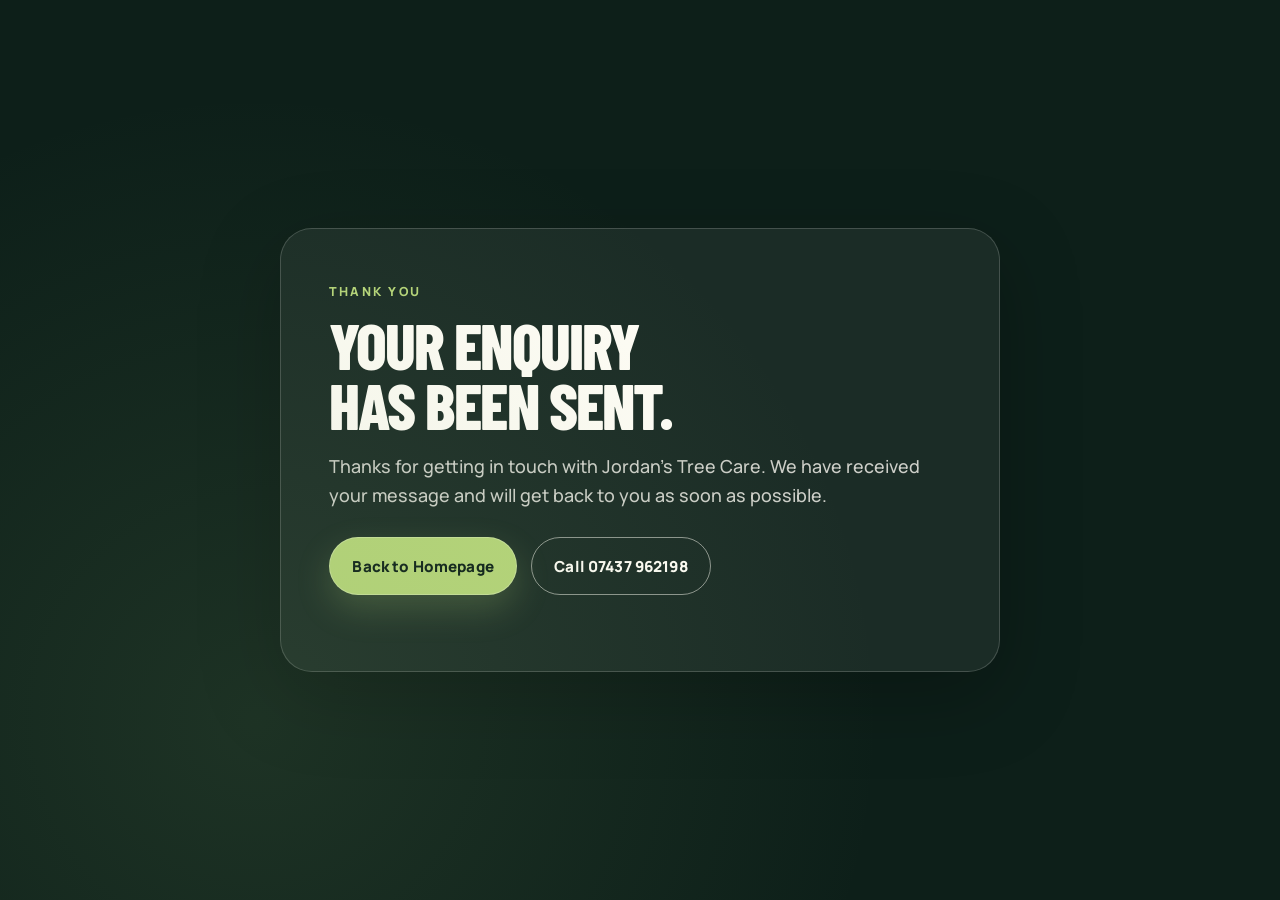
<file: thank-you.html>
<!DOCTYPE html>
<html lang="en-GB">
<head>
  <meta charset="UTF-8">
  <meta name="viewport" content="width=device-width, initial-scale=1.0">
  <title>Thank You | Jordan's Tree Care</title>
  <meta name="description" content="Thank you for getting in touch with Jordan's Tree Care. Your enquiry has been received.">
  <meta name="robots" content="noindex, follow">
  <link rel="icon" href="favicon.ico" type="image/x-icon">
  <link rel="shortcut icon" href="favicon.ico" type="image/x-icon">
  <link rel="stylesheet" href="styles.css">
</head>
<body class="thank-you-body">
  <main class="quote thank-you-page">
    <div class="container thank-you-wrap">
      <div class="thank-you-card">
        <span class="eyebrow eyebrow-light">Thank You</span>
        <h1 class="quote-title">Your enquiry<br>has been sent.</h1>
        <p class="text-large">Thanks for getting in touch with Jordan's Tree Care. We have received your message and will get back to you as soon as possible.</p>
        <div class="hero-ctas">
          <a href="/" class="btn-primary">Back to Homepage</a>
          <a href="tel:07437962198" class="btn-secondary btn-secondary-light">Call 07437 962198</a>
        </div>
      </div>
    </div>
  </main>
</body>
</html>
</file>
<file: styles.css>
@import url('https://fonts.googleapis.com/css2?family=Barlow+Condensed:wght@600;700;800&family=Manrope:wght@400;500;600;700;800&display=swap');

/* ============ TOKENS ============ */
:root {
  --forest-950: #0D1F19;
  --forest-900: #10231D;
  --forest-800: #18382E;
  --forest-700: #224A3D;
  --moss-600: #456B4D;
  --leaf-500: #7FA66A;
  --leaf-300: #B7D67A;
  --cream-100: #F4F0E6;
  --cream-50: #FFFDF6;
  --stone-200: #D8D3C6;
  --stone-500: #918A7B;
  --bark-600: #7A5635;
  --charcoal-950: #111816;
  --white: #fff;
  --black: #000;

  --bg-main: var(--cream-100);
  --bg-light: var(--cream-50);
  --bg-dark: var(--forest-950);
  --text-main: var(--charcoal-950);
  --text-muted: #5D665F;
  --text-on-dark: var(--cream-50);
  --border-soft: rgba(16,35,29,.14);
  --border-dark: rgba(255,253,246,.18);
  --cta-bg: var(--leaf-300);
  --cta-text: var(--forest-950);
  --cta-hover: #C8E58F;

  --space-1:.25rem; --space-2:.5rem; --space-3:.75rem; --space-4:1rem;
  --space-5:1.5rem; --space-6:2rem; --space-7:3rem; --space-8:4rem;
  --space-9:6rem; --space-10:8rem;

  --radius-sm:.5rem; --radius-md:1rem; --radius-lg:1.5rem; --radius-xl:2rem; --radius-pill:999px;

  --shadow-soft:0 16px 40px rgba(13,31,25,.10);
  --shadow-medium:0 24px 70px rgba(13,31,25,.16);
  --shadow-dark:0 24px 80px rgba(0,0,0,.25);

  --ease-standard:cubic-bezier(.2,.8,.2,1);
  --ease-soft:cubic-bezier(.16,1,.3,1);
  --duration-fast:180ms; --duration-med:280ms; --duration-slow:520ms;
  --mobile-header-offset: 0px;
}

/* ============ RESET / BASE ============ */
*,*::before,*::after{box-sizing:border-box}
html{font-size:16px;scroll-behavior:smooth}
body{
  margin:0;
  background:var(--bg-main);
  color:var(--text-main);
  font-family:"Manrope",Inter,system-ui,sans-serif;
  font-size:1rem;
  line-height:1.65;
  -webkit-font-smoothing:antialiased;
}
img{max-width:100%;display:block}
button{font:inherit;cursor:pointer;border:0;background:none;color:inherit}
a{color:inherit;text-decoration:none}
ul{margin:0;padding:0;list-style:none}
:focus-visible{outline:3px solid var(--leaf-300);outline-offset:4px;border-radius:6px}

/* ============ TYPO ============ */
h1,h2,h3,h4{margin:0;color:inherit;font-family:"Barlow Condensed","Arial Narrow",sans-serif;text-transform:uppercase;font-weight:800;letter-spacing:-.025em;line-height:.95}
h1{font-size:clamp(3rem,7vw,6rem);letter-spacing:-.03em}
h2{font-size:clamp(2.3rem,5vw,4.5rem)}
h3{font-size:clamp(1.4rem,2.4vw,1.9rem);font-weight:700;letter-spacing:-.015em;line-height:1}
h4{font-size:1.05rem;letter-spacing:.04em}
p{margin:0 0 1rem}
.text-large{font-size:clamp(1.05rem,1.4vw,1.25rem);line-height:1.6;font-weight:500;color:var(--text-muted)}
.eyebrow{display:inline-block;font-family:"Manrope",sans-serif;font-size:.78rem;line-height:1;font-weight:800;letter-spacing:.18em;text-transform:uppercase;color:var(--moss-600);margin-bottom:1rem}
.eyebrow-light{color:var(--leaf-300)}
.accent{color:var(--leaf-300)}

/* ============ LAYOUT ============ */
.container{width:min(100% - 2rem,1180px);margin-inline:auto}
@media(min-width:1200px){.container{width:min(100% - 4rem,1180px)}}
.section{padding-block:var(--space-9)}
@media(max-width:1023px){.section{padding-block:var(--space-8)}}
@media(max-width:767px){.section{padding-block:var(--space-7)}}
.section-head{max-width:720px;margin-bottom:var(--space-7)}

/* ============ BUTTONS ============ */
.btn-primary,.btn-secondary{
  display:inline-flex;align-items:center;justify-content:center;gap:.6rem;
  min-height:48px;padding:.95rem 1.4rem;border-radius:var(--radius-pill);
  font-weight:800;text-decoration:none;font-size:.95rem;letter-spacing:.01em;
  transition:transform 220ms var(--ease-standard),background 220ms,box-shadow 220ms,border-color 220ms;
  white-space:nowrap;
}
.btn-primary{background:var(--cta-bg);color:var(--cta-text);border:1px solid rgba(255,253,246,.25);box-shadow:0 14px 34px rgba(183,214,122,.22)}
.btn-primary:hover{background:var(--cta-hover);transform:translateY(-2px);box-shadow:0 18px 46px rgba(183,214,122,.30)}
.btn-primary svg{transition:transform 220ms var(--ease-standard)}
.btn-primary:hover svg{transform:translateX(3px)}
.btn-secondary{background:transparent;color:var(--forest-950);border:1.5px solid currentColor}
.btn-secondary:hover{background:var(--forest-950);color:var(--cream-50)}
.btn-secondary-light{color:var(--cream-50);border-color:rgba(255,253,246,.5)}
.btn-secondary-light:hover{background:var(--cream-50);color:var(--forest-950)}
.btn-block{width:100%;margin-top:.5rem}

/* ============ HEADER ============ */
.site-header{
  position:fixed;top:0;left:0;right:0;z-index:100;
  width:100%;
  background:rgba(13,31,25,.92);
  backdrop-filter:blur(16px);
  -webkit-backdrop-filter:blur(16px);
  border-bottom:1px solid rgba(255,253,246,.12);
  color:var(--cream-50);
}
main{padding-top:var(--mobile-header-offset)}
.header-inner{display:flex;align-items:center;justify-content:space-between;gap:1.5rem;padding-block:.85rem}
.logo{display:flex;align-items:center;gap:.65rem}
.logo-mark{width:53px;height:53px;object-fit:contain;filter:brightness(0) invert(1)}
.logo-text{display:flex;flex-direction:column;line-height:.95;font-family:"Barlow Condensed",sans-serif;text-transform:uppercase}
.logo-top{font-weight:800;font-size:1.45rem;letter-spacing:-.01em}
.logo-sub{font-weight:600;font-size:.9rem;letter-spacing:.22em;color:var(--leaf-300)}
.nav ul{display:flex;gap:1.75rem}
.nav a{font-size:.92rem;font-weight:600;color:var(--cream-50);opacity:.85;transition:opacity 180ms,color 180ms}
.nav a:hover{opacity:1;color:var(--leaf-300)}
.header-cta{padding:.7rem 1.1rem;min-height:42px;font-size:.85rem}
.menu-toggle{display:none;width:42px;height:42px;flex-direction:column;justify-content:center;align-items:center;gap:5px;border-radius:8px}
.menu-toggle span{display:block;width:22px;height:2px;background:var(--cream-50);transition:transform .25s,opacity .2s}
.menu-toggle[aria-expanded="true"] span:nth-child(1){transform:translateY(7px) rotate(45deg)}
.menu-toggle[aria-expanded="true"] span:nth-child(2){opacity:0}
.menu-toggle[aria-expanded="true"] span:nth-child(3){transform:translateY(-7px) rotate(-45deg)}
.mobile-menu{display:none;flex-direction:column;gap:.6rem;padding:1rem 1.25rem 1.5rem;border-top:1px solid rgba(255,253,246,.1);background:var(--forest-950)}
.mobile-menu a{padding:.6rem 0;font-weight:600;border-bottom:1px solid rgba(255,253,246,.08)}
.mobile-menu .btn-primary,.mobile-menu .btn-secondary{margin-top:.5rem;border-bottom:0}
@media(max-width:900px){
  .nav,.header-cta{display:none}
  .menu-toggle{display:flex}
  .mobile-menu[data-open="true"]{display:flex}
}
/* ============ HERO ============ */
.hero{position:relative;background:var(--forest-950);color:var(--cream-50);overflow:hidden;padding-block:var(--space-9) var(--space-9)}
.hero-bg{
  position:absolute;inset:0;
  background:
    radial-gradient(circle at 18% 28%,rgba(127,166,106,.18),transparent 45%),
    radial-gradient(circle at 85% 70%,rgba(34,74,61,.55),transparent 55%),
    repeating-radial-gradient(circle at 20% 30%,transparent 0 38px,rgba(183,214,122,.06) 39px 40px,transparent 41px 78px);
  pointer-events:none;
}
.hero-grid{position:relative;display:grid;grid-template-columns:1.1fr .9fr;gap:var(--space-7);align-items:center;z-index:1}
.hero-title{font-family:"Barlow Condensed",sans-serif;font-size:clamp(3.2rem,8vw,6.5rem);line-height:.88;font-weight:800;letter-spacing:-.035em;text-transform:uppercase;margin:.5rem 0 1.25rem}
.hero-text .text-large{color:rgba(255,253,246,.78);max-width:38ch}
.hero-ctas{display:flex;flex-wrap:wrap;gap:.85rem;margin:1.75rem 0 1.75rem}
.trust-row{display:flex;flex-wrap:wrap;gap:.6rem}
.trust-badge{display:inline-flex;align-items:center;gap:.55rem;padding:.55rem .9rem;border-radius:var(--radius-pill);background:rgba(255,253,246,.06);border:1px solid rgba(255,253,246,.18);font-size:.82rem;font-weight:600;letter-spacing:.02em}
.trust-badge .dot{width:8px;height:8px;border-radius:50%;background:var(--leaf-300);box-shadow:0 0 0 4px rgba(183,214,122,.18)}
.hero-image{position:relative}
.hero-image img{
  width:100%;aspect-ratio:4/5;object-fit:cover;
  clip-path:polygon(14% 0,100% 0,100% 100%,0 100%);
  border-radius:0;
  box-shadow:var(--shadow-dark);
}
.hero-badge{
  position:absolute;left:-1rem;bottom:1.5rem;
  display:flex;align-items:center;gap:.85rem;
  padding:.85rem 1.1rem;
  background:var(--cream-50);color:var(--forest-950);
  border-radius:var(--radius-pill);
  box-shadow:var(--shadow-medium);
}
.hero-badge svg{color:var(--leaf-500)}
.hero-badge strong{display:block;font-family:"Barlow Condensed",sans-serif;text-transform:uppercase;letter-spacing:.04em;line-height:1}
.hero-badge span{font-size:.75rem;color:var(--text-muted);letter-spacing:.06em;text-transform:uppercase;font-weight:600}
@media(max-width:900px){
  .hero-grid{grid-template-columns:1fr;gap:var(--space-6)}
  .hero-image img{aspect-ratio:5/4;clip-path:polygon(8% 0,100% 0,100% 100%,0 100%)}
}

/* ============ SERVICES ============ */
.services-grid{display:grid;grid-template-columns:repeat(4,1fr);gap:1.5rem}
@media(max-width:1023px){.services-grid{grid-template-columns:repeat(2,1fr)}}
@media(max-width:520px){.services-grid{grid-template-columns:1fr;gap:1rem}}
.service-card{
  position:relative;overflow:hidden;border-radius:var(--radius-lg);
  background:var(--cream-50);border:1px solid var(--border-soft);
  box-shadow:var(--shadow-soft);
  transition:transform 280ms var(--ease-standard),border-color 280ms,box-shadow 280ms;
  display:flex;flex-direction:column;
}
.service-card:hover{transform:translateY(-6px);border-color:rgba(127,166,106,.6);box-shadow:var(--shadow-medium)}
.service-image{aspect-ratio:4/3;overflow:hidden;position:relative}
.service-image img{width:100%;height:100%;object-fit:cover;transition:transform 600ms var(--ease-soft)}
.service-card:hover .service-image img{transform:scale(1.06)}
.service-image::after{
  content:"";position:absolute;inset:auto 0 0 0;height:40%;
  background:linear-gradient(to top,rgba(13,31,25,.25),transparent);
}
.service-body{padding:1.25rem 1.25rem 1.5rem}
.service-body h3{margin-bottom:.4rem;color:var(--forest-950)}
.service-body p{font-size:.92rem;color:var(--text-muted);margin:0}
.service-body-only{padding:2rem 1.5rem}
.svc-icon{
  width:48px;height:48px;border-radius:14px;
  background:var(--forest-950);color:var(--leaf-300);
  display:flex;align-items:center;justify-content:center;margin-bottom:1rem;
}

/* ============ DARK BAND ============ */
.band{background:var(--forest-950);color:var(--cream-50);padding-block:var(--space-7);position:relative;overflow:hidden}
.band::before{
  content:"";position:absolute;inset:0;
  background:radial-gradient(circle at 80% 50%,rgba(127,166,106,.18),transparent 55%);
  pointer-events:none;
}
.band-inner{position:relative;display:flex;align-items:center;justify-content:space-between;gap:2rem;flex-wrap:wrap}
.band-title{font-size:clamp(2rem,3.5vw,3rem);margin:0}

/* ============ WORK ============ */
.work-feature{
  margin:0 0 2rem;
  border-radius:var(--radius-lg);
  overflow:hidden;
  box-shadow:var(--shadow-medium);
  aspect-ratio:16/9;
  background:#000;
}
.work-feature img{
  width:100%;
  height:100%;
  object-fit:cover;
  display:block;
}
@media(max-width:520px){.work-feature{aspect-ratio:4/3}}
.gallery img{width:100%;aspect-ratio:16/9;object-fit:cover;border-radius:var(--radius-lg);box-shadow:var(--shadow-soft)}
@media(max-width:520px){.gallery img{aspect-ratio:4/3}}

/* ============ WHY ============ */
.why-grid{display:grid;grid-template-columns:1fr 1.2fr;gap:var(--space-7);align-items:start}
@media(max-width:900px){.why-grid{grid-template-columns:1fr}}
.why-list{display:grid;gap:1rem}
.why-list li{
  padding:1.25rem 1.5rem;background:var(--cream-50);border:1px solid var(--border-soft);
  border-radius:var(--radius-md);box-shadow:var(--shadow-soft);
  border-left:4px solid var(--leaf-500);
}
.why-list strong{display:block;font-family:"Barlow Condensed",sans-serif;text-transform:uppercase;letter-spacing:-.01em;font-size:1.2rem;margin-bottom:.15rem}

/* ============ LANDLORDS ============ */
.landlords-card{
  display:grid;grid-template-columns:1.2fr 1fr;gap:0;
  background:var(--forest-950);color:var(--cream-50);
  border-radius:var(--radius-xl);overflow:hidden;
  box-shadow:var(--shadow-medium);
}
.landlords-text{padding:clamp(2rem,5vw,4rem)}
.landlords-text .eyebrow{color:var(--leaf-300)}
.landlords-text p{color:rgba(255,253,246,.75)}
.check-list{display:grid;gap:.6rem;margin:1.5rem 0 2rem}
.check-list li{padding-left:1.75rem;position:relative;font-weight:500}
.check-list li::before{
  content:"";position:absolute;left:0;top:.45rem;width:14px;height:14px;border-radius:50%;
  background:var(--leaf-300);box-shadow:0 0 0 4px rgba(183,214,122,.18);
}
.landlords-img{position:relative;min-height:300px}
.landlords-img img{position:absolute;inset:0;width:100%;height:100%;object-fit:cover;clip-path:polygon(15% 0,100% 0,100% 100%,0 100%)}
@media(max-width:900px){.landlords-card{grid-template-columns:1fr}.landlords-img img{clip-path:polygon(0 12%,100% 0,100% 100%,0 100%)}}

/* ============ AREAS ============ */
.areas-grid{display:grid;grid-template-columns:1.1fr .9fr;gap:var(--space-7);align-items:center}
@media(max-width:900px){.areas-grid{grid-template-columns:1fr}}
.area-chips{display:flex;flex-wrap:wrap;gap:.5rem;margin-top:1.5rem}
.area-chips span{padding:.5rem .9rem;background:var(--cream-50);border:1px solid var(--border-soft);border-radius:var(--radius-pill);font-size:.82rem;font-weight:600;color:var(--forest-800)}
.area-card{
  position:relative;aspect-ratio:1/1;max-width:440px;margin-inline:auto;width:100%;
  background:radial-gradient(circle at center,var(--forest-800),var(--forest-950));
  border-radius:var(--radius-xl);overflow:hidden;color:var(--leaf-300);
  display:flex;align-items:center;justify-content:center;
  box-shadow:var(--shadow-medium);
}
.area-map-card{padding:0}
.service-map-frame{
  position:absolute;inset:0;z-index:1;
  width:100%;height:100%;border:0;display:block;
  filter:saturate(.92) contrast(1.02);
}
.service-map-blocker{
  position:absolute;inset:0;z-index:2;
  background:transparent;
}
.service-radius-ring{
  position:absolute;left:50%;top:50%;z-index:3;
  width:83.333%;height:83.333%;
  transform:translate(-50%,-50%);
  border-radius:50%;
  border:2px solid rgba(127,166,106,.95);
  background:rgba(183,214,122,.14);
  box-shadow:0 0 0 999px rgba(13,31,25,.12) inset;
  pointer-events:none;
}
.service-radius-dot{
  position:absolute;left:50%;top:50%;
  width:14px;height:14px;
  transform:translate(-50%,-50%);
  border-radius:50%;
  background:var(--leaf-300);
  border:3px solid var(--forest-950);
  box-shadow:0 0 0 8px rgba(183,214,122,.22);
}
.area-card .area-label{position:absolute;bottom:1.5rem;left:50%;transform:translateX(-50%);font-family:"Barlow Condensed",sans-serif;text-transform:uppercase;letter-spacing:.15em;font-size:.85rem;color:var(--cream-50);background:rgba(13,31,25,.6);padding:.5rem 1rem;border-radius:var(--radius-pill);border:1px solid var(--border-dark)}
.area-card .area-label{z-index:4;backdrop-filter:blur(8px);-webkit-backdrop-filter:blur(8px)}

/* ============ LOCAL COPY ============ */
.local-copy{background:linear-gradient(180deg,rgba(255,253,246,.45),rgba(244,240,230,.95))}
.local-copy-grid{display:grid;grid-template-columns:repeat(2,1fr);gap:1.5rem}
@media(max-width:900px){.local-copy-grid{grid-template-columns:1fr}}
.local-copy-card{
  padding:1.5rem 1.5rem 1.65rem;background:var(--cream-50);
  border:1px solid var(--border-soft);border-radius:var(--radius-lg);
  box-shadow:var(--shadow-soft);
}
.local-copy-card h3{margin-bottom:.55rem;color:var(--forest-950)}
.local-copy-card p{margin:0;color:var(--text-muted)}

/* ============ QUOTE ============ */
.quote{background:var(--forest-950);color:var(--cream-50);position:relative;overflow:hidden}
.quote::before{
  content:"";position:absolute;inset:0;
  background:radial-gradient(circle at 20% 80%,rgba(127,166,106,.15),transparent 50%);
  pointer-events:none;
}
.quote-grid{position:relative;display:grid;grid-template-columns:1fr 1.1fr;gap:var(--space-7);align-items:start}
@media(max-width:900px){.quote-grid{grid-template-columns:1fr}}
.quote-title{font-size:clamp(2.5rem,5vw,4.5rem);margin-bottom:1rem}
.quote .text-large{color:rgba(255,253,246,.78)}
.phone-cta{
  display:inline-flex;align-items:center;gap:1rem;margin-top:1.5rem;
  padding:1rem 1.25rem;border-radius:var(--radius-lg);
  background:rgba(255,253,246,.06);border:1px solid var(--border-dark);
  transition:background 220ms,transform 220ms;
}
.phone-cta:hover{background:rgba(255,253,246,.10);transform:translateY(-2px)}
.phone-cta svg{color:var(--leaf-300)}
.phone-cta small{display:block;font-size:.72rem;letter-spacing:.16em;text-transform:uppercase;color:rgba(255,253,246,.6);font-weight:700}
.phone-cta strong{font-family:"Barlow Condensed",sans-serif;font-size:1.6rem;letter-spacing:.02em}

.quote-form{
  background:var(--cream-50);color:var(--text-main);
  padding:clamp(1.5rem,3vw,2.25rem);
  border-radius:var(--radius-lg);
  box-shadow:var(--shadow-dark);
  display:grid;gap:1rem;
}
.quote-card{
  align-content:start;
}
.quote-card-title{
  color:var(--forest-950);
  line-height:1.02;
}
.quote-card-copy,
.quote-help{
  margin:0;
  color:var(--text-muted);
  font-size:.98rem;
}
.quote-list{
  display:grid;
  gap:.7rem;
  margin:0;
}
.quote-list li{
  position:relative;
  padding-left:1.5rem;
  color:var(--forest-900);
  font-weight:600;
}
.quote-list li::before{
  content:"";
  position:absolute;
  left:0;
  top:.55rem;
  width:9px;
  height:9px;
  border-radius:50%;
  background:var(--leaf-500);
  box-shadow:0 0 0 5px rgba(127,166,106,.16);
}
.quote-email-btn{
  margin-top:.25rem;
}
.quote-email-link{
  width:fit-content;
  font-weight:800;
  color:var(--forest-800);
  word-break:break-word;
}
.quote-email-link:hover{
  color:var(--moss-600);
}
.field{display:flex;flex-direction:column;gap:.4rem}
.field-row{display:grid;grid-template-columns:1fr 1fr;gap:1rem}
@media(max-width:520px){.field-row{grid-template-columns:1fr}}
.field label{font-size:.78rem;font-weight:700;text-transform:uppercase;letter-spacing:.12em;color:var(--forest-800)}
.field input,.field select,.field textarea{
  font:inherit;padding:.85rem 1rem;border-radius:var(--radius-md);
  border:1.5px solid var(--border-soft);background:#fff;color:var(--text-main);
  transition:border-color 180ms,box-shadow 180ms;
}
.field input:focus,.field select:focus,.field textarea:focus{
  outline:none;border-color:var(--leaf-500);box-shadow:0 0 0 4px rgba(127,166,106,.18);
}
.field textarea{resize:vertical;min-height:110px}
.form-note{margin:.25rem 0 0;font-size:.88rem;color:var(--moss-600);min-height:1.2em}
.form-note.error{color:#B84A3A}
.quote-form button[disabled]{opacity:.7;cursor:wait}

/* ============ THANK YOU ============ */
.thank-you-body{background:var(--forest-950)}
.thank-you-page{min-height:100vh;display:flex;align-items:center;padding-block:2rem}
.thank-you-wrap{width:100%;padding-inline:1rem}
.thank-you-card{
  max-width:720px;margin:0 auto;
  padding:clamp(2rem,4vw,3rem);
  background:rgba(255,253,246,.06);
  border:1px solid var(--border-dark);
  border-radius:var(--radius-xl);
  box-shadow:var(--shadow-dark);
}

/* ============ FAQ ============ */
.faq-list{display:grid;grid-template-columns:repeat(2,1fr);gap:1.25rem}
@media(max-width:900px){.faq-list{grid-template-columns:1fr}}
.faq-item{
  padding:1.5rem;background:var(--cream-50);
  border:1px solid var(--border-soft);border-radius:var(--radius-lg);
  box-shadow:var(--shadow-soft);
}
.faq-item h3{margin-bottom:.55rem;color:var(--forest-950)}
.faq-item p{margin:0;color:var(--text-muted)}

/* ============ FOOTER ============ */
.footer{background:var(--forest-950);color:var(--cream-50);padding-block:var(--space-8) var(--space-6);position:relative;overflow:hidden}
.footer::before{
  content:"";position:absolute;inset:0;
  background:repeating-radial-gradient(circle at 90% 110%,transparent 0 60px,rgba(183,214,122,.05) 61px 62px,transparent 63px 130px);
  pointer-events:none;
}
.footer-grid{position:relative;display:grid;grid-template-columns:1.4fr 1fr 1.2fr;gap:var(--space-6);padding-bottom:var(--space-6);border-bottom:1px solid var(--border-dark)}
@media(max-width:768px){.footer-grid{grid-template-columns:1fr}}
.footer h4{font-family:"Barlow Condensed",sans-serif;text-transform:uppercase;letter-spacing:.12em;font-size:.95rem;color:var(--leaf-300);margin-bottom:1rem}
.footer ul{display:grid;gap:.5rem;font-size:.92rem;color:rgba(255,253,246,.75)}
.footer ul a:hover{color:var(--leaf-300)}
.footer p{color:rgba(255,253,246,.7);margin-top:.75rem;font-size:.92rem;max-width:36ch}
.footer-cta{margin-top:1rem}
.copyright{position:relative;display:flex;justify-content:space-between;align-items:center;padding-top:var(--space-5);font-size:.82rem;color:rgba(255,253,246,.55);flex-wrap:wrap;gap:.5rem}
.copyright a:hover{color:var(--leaf-300)}
.copyright-links{display:flex;align-items:center;gap:1rem 1.5rem;flex-wrap:wrap;justify-content:flex-end}
.site-credit{
  display:inline-flex;align-items:center;gap:.75rem;
  color:rgba(255,253,246,.9);
}
.site-credit-text{
  font-size:.78rem;font-weight:700;letter-spacing:.14em;
  text-transform:uppercase;color:rgba(255,253,246,.62);
}
.site-credit-logo{
  width:auto;height:clamp(22px,2vw,28px);
  object-fit:contain;
  filter:drop-shadow(0 6px 16px rgba(0,0,0,.16));
}
.logo-footer{margin-bottom:.5rem}

/* ============ WHATSAPP FLOAT ============ */
.whatsapp-float{
  position:fixed;right:1.25rem;bottom:1.25rem;z-index:95;
  display:inline-flex;align-items:center;justify-content:center;
  width:72px;height:72px;
  border-radius:50%;
  background:transparent;
  overflow:hidden;
  box-shadow:0 18px 38px rgba(19,95,38,.28);
  transition:transform 220ms var(--ease-standard),box-shadow 220ms var(--ease-standard),filter 220ms var(--ease-standard);
}
.whatsapp-float:hover{
  transform:translateY(-3px);
  box-shadow:0 22px 46px rgba(19,95,38,.34);
  filter:saturate(1.05);
}
.whatsapp-float::before{
  content:none;
}
.whatsapp-float-icon{
  width:100%;height:100%;flex:0 0 100%;
  border-radius:50%;
  object-fit:cover;
  display:block;
}

/* ============ STICKY CTA ============ */
.sticky-cta{
  position:fixed;left:0;right:0;bottom:0;z-index:90;
  display:none;gap:.6rem;padding:.75rem 1rem;
  background:rgba(13,31,25,.96);backdrop-filter:blur(12px);
  border-top:1px solid var(--border-dark);
}
.sticky-cta .btn-primary,.sticky-cta .btn-secondary{flex:1;min-height:46px;padding:.7rem 1rem;font-size:.88rem}
@media(max-width:768px){.sticky-cta{display:flex}body{padding-bottom:70px}}

/* ============ REVEAL ============ */
.reveal{opacity:0;transform:translateY(24px);transition:opacity 700ms var(--ease-soft),transform 700ms var(--ease-soft)}
.reveal.is-visible{opacity:1;transform:translateY(0)}

@media(prefers-reduced-motion:reduce){
  *{animation:none !important;transition-duration:.01ms !important;scroll-behavior:auto !important}
  .reveal{opacity:1;transform:none}
}

/* ============ MOBILE POLISH ============ */
html,body{overflow-x:hidden;max-width:100%}
img,svg{max-width:100%;height:auto}
@media(hover:none){
  .service-card:hover{transform:none}
  .service-card:hover .service-image img{transform:none}
  .btn-primary:hover{transform:none}
  .phone-cta:hover{transform:none}
  .whatsapp-float:hover{transform:none;box-shadow:0 18px 38px rgba(19,95,38,.28);filter:none}
}
@media(max-width:768px){
  .whatsapp-float{
    right:1rem;
    bottom:calc(5.5rem + env(safe-area-inset-bottom));
    width:64px;height:64px;
  }
  .sticky-cta{padding-bottom:calc(.75rem + env(safe-area-inset-bottom))}
  body{padding-bottom:calc(72px + env(safe-area-inset-bottom))}
  .thank-you-body{padding-bottom:0}
  .hero{padding-block:var(--space-7)}
  .hero-ctas .btn-primary,.hero-ctas .btn-secondary{flex:1 1 100%}
  .hero-badge{left:auto;right:1rem;bottom:1rem}
  .band-inner{flex-direction:column;align-items:flex-start;gap:1.25rem}
  .band-inner .btn-primary{width:100%}
  .landlords-text{padding:2rem 1.5rem}
  .landlords-img{min-height:220px}
  .quote-grid > .reveal{
    text-align:center;
  }
  .quote-grid .phone-cta{
    margin-inline:auto;
  }
  .quote-card{text-align:center}
  .quote-list li{padding-left:0}
  .quote-list li::before{
    position:static;
    display:inline-block;
    margin-right:.55rem;
    vertical-align:middle;
  }
  .quote-email-link{width:100%}
  .footer-grid{gap:var(--space-5);padding-bottom:var(--space-5);text-align:center}
  .footer-grid > div{display:flex;flex-direction:column;align-items:center}
  .footer p{margin-inline:auto}
  .footer ul{justify-items:center}
  .footer-cta{align-self:center}
  .logo-footer{justify-content:center}
  .copyright{flex-direction:column;align-items:center;text-align:center}
  .copyright-links{justify-content:center}
  .site-credit{justify-content:center}
}
@media(max-width:420px){
  .logo-mark{width:45px;height:45px}
  .logo-top{font-size:1.2rem}
  .logo-sub{font-size:.78rem;letter-spacing:.18em}
  .thank-you-page{padding-block:1rem}
  .thank-you-wrap{padding-inline:.75rem}
  .thank-you-card{padding:1.75rem 1.25rem}
  .hero-title{font-size:clamp(2.6rem,11vw,3.6rem)}
  .trust-badge{font-size:.75rem;padding:.45rem .7rem}
  .phone-cta strong{font-size:1.3rem}
}
</file>
